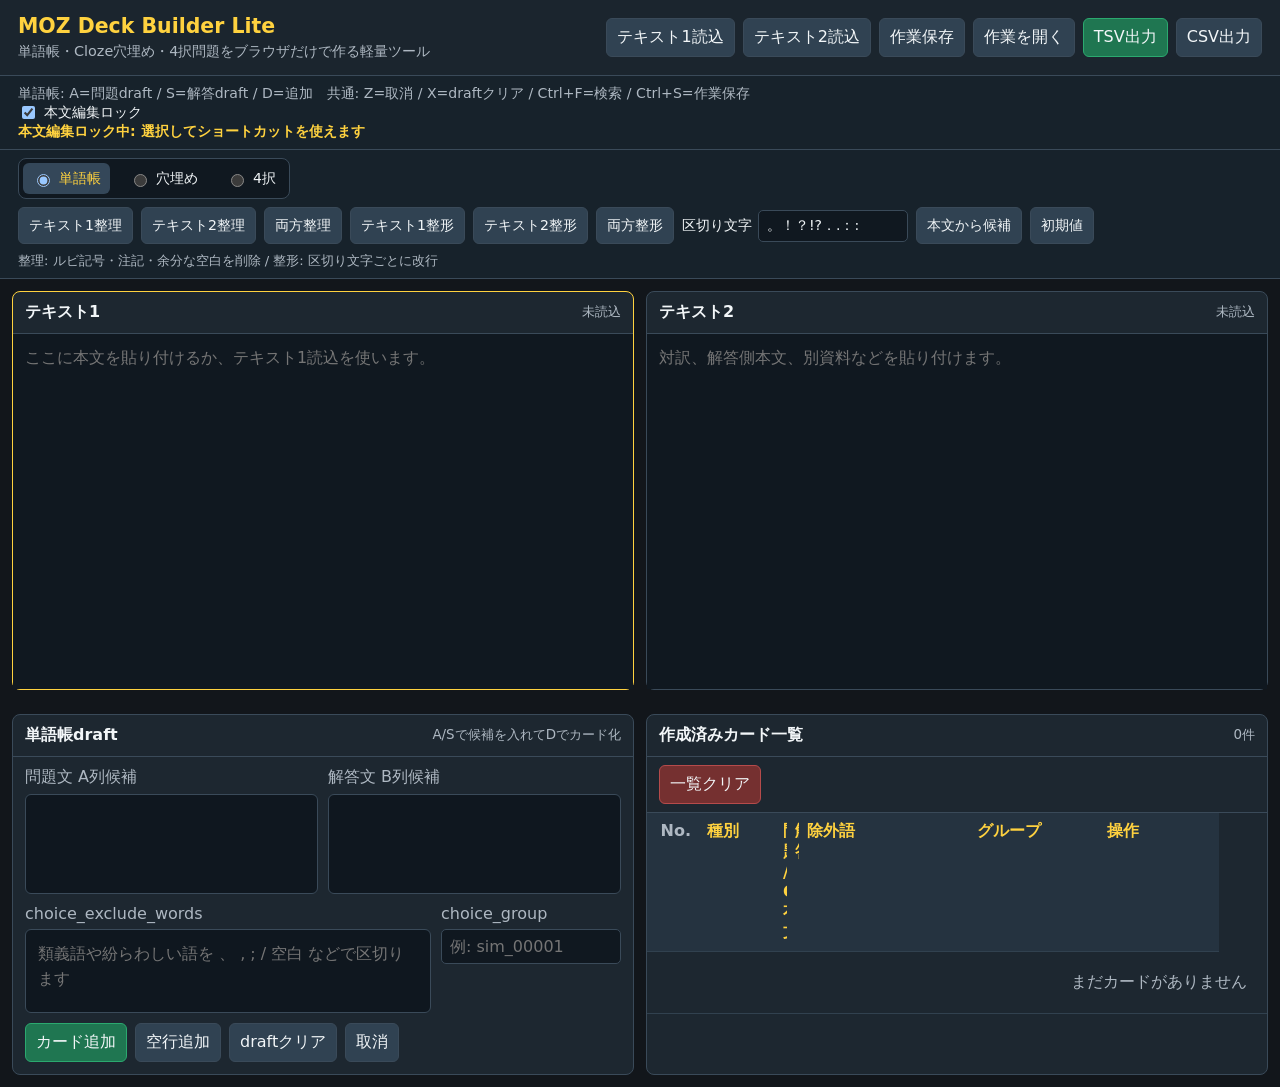
<file: tools/deck_builder_lite/index.html>
<!doctype html>
<html lang="ja">
<head>
  <meta charset="utf-8">
  <meta name="viewport" content="width=device-width, initial-scale=1">
  <title>MOZ Deck Builder Lite</title>
  <link rel="stylesheet" href="styles.css">
</head>
<body>
  <div class="app">
    <header class="topbar">
      <div>
        <h1>MOZ Deck Builder Lite</h1>
        <p>単語帳・Cloze穴埋め・4択問題をブラウザだけで作る軽量ツール</p>
      </div>
      <div class="toolbar" aria-label="ファイル操作">
        <button type="button" data-load="text1" id="load-text1-button">テキスト1読込</button>
        <button type="button" data-load="text2" id="load-text2-button">テキスト2読込</button>
        <button type="button" id="save-work-button">作業保存</button>
        <button type="button" id="open-work-button">作業を開く</button>
        <button type="button" id="export-tsv-button" class="primary">TSV出力</button>
        <button type="button" id="export-csv-button">CSV出力</button>
      </div>
    </header>

    <section class="statusbar" aria-live="polite">
      <div class="shortcut-line" id="shortcut-line">
        単語帳: A=問題draft / S=解答draft / D=追加　穴埋め: 元本文でA=カード追加 / 一覧の問題欄で1-9=穴埋め化　共通: Z=取消 / Ctrl+F=検索 / Ctrl+S=作業保存
      </div>
      <label class="lock-toggle">
        <input type="checkbox" id="source-lock-input" checked>
        本文編集ロック
      </label>
      <div id="status-text">準備完了</div>
    </section>

    <section class="modebar">
      <div class="mode-switch" role="radiogroup" aria-label="作成モード">
        <label>
          <input type="radio" name="builder-mode" value="vocab" checked>
          単語帳
        </label>
        <label>
          <input type="radio" name="builder-mode" value="cloze">
          穴埋め
        </label>
        <label>
          <input type="radio" name="builder-mode" value="choice">
          4択
        </label>
      </div>
      <div class="format-tools">
        <button type="button" data-clean="text1" id="clean-text1-button">テキスト1整理</button>
        <button type="button" data-clean="text2" id="clean-text2-button">テキスト2整理</button>
        <button type="button" data-clean="both">両方整理</button>
        <button type="button" data-format="text1" id="format-text1-button">テキスト1整形</button>
        <button type="button" data-format="text2" id="format-text2-button">テキスト2整形</button>
        <button type="button" data-format="both">両方整形</button>
        <label class="delimiter-control">区切り文字
          <input id="delimiter-input" value="。！？!?．.：:" aria-label="整形に使う区切り文字">
        </label>
        <button type="button" id="detect-delimiters-button">本文から候補</button>
        <button type="button" id="reset-delimiters-button">初期値</button>
        <div class="format-help" id="format-help">
          整理: ルビ記号・注記・余分な空白を削除 / 整形: 区切り文字ごとに改行
        </div>
      </div>
      <div class="choice-tools">
        <label class="choice-only">問題番号
          <input id="choice-question-marker" type="text" spellcheck="false" placeholder="自動 / 例: ⑴, (1), 1.">
        </label>
        <label class="choice-only">4択番号
          <input id="choice-marker-custom" type="text" spellcheck="false" placeholder="自動 / 例: ①②③④, ❶❷❸❹, ABCD, 1.2.3.4">
        </label>
        <label class="choice-only">答え
          <input id="choice-answer-sequence" type="text" spellcheck="false" placeholder="例: 4212441234 / C,B,A / ⑴③">
        </label>
        <button type="button" id="build-choice-cards-button" class="primary choice-only">4択をカード化</button>
      </div>
    </section>

    <section class="findbar" id="findbar" hidden>
      <label>検索 <input id="find-input" type="search" autocomplete="off"></label>
      <label>対象
        <select id="find-scope">
          <option value="text1">テキスト1</option>
          <option value="text2">テキスト2</option>
          <option value="both">両方</option>
        </select>
      </label>
      <button type="button" id="find-prev-button">前へ</button>
      <button type="button" id="find-next-button">次へ</button>
      <span id="find-count">0 / 0</span>
      <button type="button" id="find-close-button">閉じる</button>
    </section>

    <main class="workspace">
      <section class="sources">
        <article class="source-pane active" data-pane="text1">
          <div class="pane-head">
            <h2 id="text1-title">テキスト1</h2>
            <span id="text1-info">未読込</span>
          </div>
          <textarea id="text1" spellcheck="false" readonly placeholder="ここに本文を貼り付けるか、テキスト1読込を使います。"></textarea>
        </article>
        <article class="source-pane" data-pane="text2">
          <div class="pane-head">
            <h2 id="text2-title">テキスト2</h2>
            <span id="text2-info">未読込</span>
          </div>
          <div class="cloze-draft-editor">
            <div class="cloze-draft-gutter" id="cloze-draft-gutter" aria-hidden="true"></div>
            <textarea id="text2" spellcheck="false" readonly placeholder="対訳、解答側本文、別資料などを貼り付けます。"></textarea>
          </div>
        </article>
      </section>

      <section class="builder">
        <article class="draft-panel">
          <div class="panel-head">
            <h2 id="draft-title">単語帳draft</h2>
            <span id="mode-hint">A/Sで候補を入れてDでカード化</span>
          </div>

          <div class="vocab-draft" id="vocab-draft">
            <label>問題文 A列候補
              <textarea id="draft-question" rows="3" spellcheck="false"></textarea>
            </label>
            <label>解答文 B列候補
              <textarea id="draft-answer" rows="3" spellcheck="false"></textarea>
            </label>
          </div>

          <div class="metadata-grid">
            <label>choice_exclude_words
              <textarea id="draft-excludes" rows="2" spellcheck="false" placeholder="類義語や紛らわしい語を 、 , ; / 空白 などで区切ります"></textarea>
            </label>
            <label>choice_group
              <input id="draft-group" type="text" spellcheck="false" placeholder="例: sim_00001">
            </label>
          </div>

          <div class="button-row">
            <button type="button" id="add-card-button" class="primary">カード追加</button>
            <button type="button" id="add-empty-button">空行追加</button>
            <button type="button" id="clear-draft-button">draftクリア</button>
            <button type="button" id="undo-button">取消</button>
          </div>
        </article>

        <article class="cards-panel">
          <div class="panel-head">
            <h2>作成済みカード一覧</h2>
            <span id="card-count">0件</span>
          </div>
          <div class="table-actions">
            <label class="cloze-card-lock">
              <input type="checkbox" id="cloze-card-lock-input" checked>
              穴埋め問題文ロック
            </label>
            <button type="button" id="clear-cards-button" class="danger">一覧クリア</button>
          </div>
          <div class="table-wrap">
            <table>
              <thead>
                <tr>
                  <th>No.</th>
                  <th>種別</th>
                  <th>問題 / Cloze本文</th>
                  <th>解答</th>
                  <th>選択肢1</th>
                  <th>選択肢2</th>
                  <th>選択肢3</th>
                  <th>選択肢4</th>
                  <th>除外語</th>
                  <th>グループ</th>
                  <th>操作</th>
                </tr>
              </thead>
              <tbody id="cards-body"></tbody>
            </table>
          </div>
        </article>
      </section>
    </main>
  </div>

  <input id="source-file-input" type="file" accept=".txt,.html,.htm,text/plain,text/html" hidden>
  <input id="work-file-input" type="file" accept=".mozbuild.json,.json" hidden>
  <script src="app.js"></script>
</body>
</html>
</file>
<file: tools/deck_builder_lite/styles.css>
:root {
  color-scheme: dark;
  --bg: #12161b;
  --panel: #1d2730;
  --panel-2: #253340;
  --panel-3: #152029;
  --line: #3a4a59;
  --text: #f2f6f8;
  --muted: #aeb8c2;
  --accent: #ffd23f;
  --accent-2: #3bb4d8;
  --ok: #4caf68;
  --danger: #e34f4f;
}

* { box-sizing: border-box; }

[hidden] {
  display: none !important;
}

body {
  margin: 0;
  min-height: 100vh;
  background: var(--bg);
  color: var(--text);
  font-family: system-ui, -apple-system, BlinkMacSystemFont, "Segoe UI", sans-serif;
}

button,
input,
select,
textarea {
  font: inherit;
}

button {
  border: 1px solid var(--line);
  border-radius: 6px;
  background: #304252;
  color: var(--text);
  padding: 8px 10px;
  cursor: pointer;
}

button:hover { background: #3c5367; }
button.primary { background: #1f7651; border-color: #2ba96f; }
button.danger { background: #753030; border-color: #b54b4b; }
button:disabled {
  opacity: 0.45;
  cursor: not-allowed;
}

.app {
  min-height: 100vh;
  display: flex;
  flex-direction: column;
}

.topbar {
  display: flex;
  justify-content: space-between;
  gap: 16px;
  align-items: center;
  padding: 14px 18px;
  border-bottom: 1px solid var(--line);
  background: #1b252e;
}

.topbar h1 {
  margin: 0;
  font-size: 1.28rem;
  letter-spacing: 0;
  color: var(--accent);
}

.topbar p {
  margin: 4px 0 0;
  color: var(--muted);
  font-size: 0.9rem;
}

.toolbar,
.format-tools,
.choice-tools,
.button-row,
.findbar,
.modebar,
.table-actions {
  display: flex;
  align-items: center;
  gap: 8px;
  flex-wrap: wrap;
}

.statusbar,
.modebar {
  justify-content: space-between;
  padding: 8px 18px;
  border-bottom: 1px solid var(--line);
  background: #17222b;
  color: var(--muted);
  font-size: 0.88rem;
}

.choice-tools {
  display: none;
  width: 100%;
  padding-top: 6px;
  border-top: 1px solid rgba(58, 74, 89, 0.75);
}

.format-help {
  flex-basis: 100%;
  color: var(--muted);
  font-size: 0.82rem;
  line-height: 1.35;
}

.choice-only {
  display: none;
}

.mode-choice .format-tools {
  display: none;
}

.mode-choice .choice-tools,
.mode-choice .choice-only {
  display: flex;
}

.choice-tools label {
  display: flex;
  align-items: center;
  gap: 6px;
  color: var(--muted);
}

#status-text {
  color: var(--accent);
  font-weight: 700;
}

.lock-toggle,
.cloze-card-lock,
.delimiter-control,
.mode-switch label {
  display: flex;
  align-items: center;
  gap: 6px;
  white-space: nowrap;
  color: var(--text);
}

.mode-switch {
  display: flex;
  gap: 10px;
  padding: 4px;
  border: 1px solid var(--line);
  border-radius: 8px;
  background: #101820;
}

.mode-switch label {
  padding: 6px 9px;
  border-radius: 6px;
  cursor: pointer;
}

.mode-switch label:has(input:checked) {
  background: #344759;
  color: var(--accent);
}

.findbar {
  padding: 10px 18px;
  border-bottom: 1px solid var(--line);
  background: #23313d;
}

.findbar input,
.findbar select,
#delimiter-input,
#choice-marker-custom,
#choice-question-marker,
#choice-answer-sequence,
#draft-group {
  border: 1px solid var(--line);
  border-radius: 5px;
  background: #101820;
  color: var(--text);
  padding: 7px 8px;
}

#delimiter-input { width: 150px; }
#choice-marker-custom { width: min(34vw, 320px); }
#choice-question-marker { width: 170px; }
#choice-answer-sequence { width: min(36vw, 360px); }
.findbar input { width: min(42vw, 520px); }
#find-count { color: var(--accent); min-width: 64px; text-align: center; }

.workspace {
  flex: 1;
  display: grid;
  grid-template-rows: minmax(260px, 47vh) minmax(360px, 1fr);
  min-height: 0;
}

.sources,
.builder {
  display: grid;
  grid-template-columns: minmax(0, 1fr) minmax(0, 1fr);
  gap: 12px;
  padding: 12px;
  min-height: 0;
}

.source-pane,
.draft-panel,
.cards-panel {
  min-width: 0;
  min-height: 0;
  border: 1px solid var(--line);
  border-radius: 8px;
  background: var(--panel);
  display: flex;
  flex-direction: column;
}

.source-pane.active { border-color: var(--accent); }

.mode-cloze .workspace {
  grid-template-columns: minmax(360px, 0.78fr) minmax(520px, 1.22fr);
  grid-template-rows: minmax(0, 1fr);
}

.mode-choice .workspace {
  grid-template-columns: minmax(360px, 0.82fr) minmax(560px, 1.18fr);
  grid-template-rows: minmax(0, 1fr);
}

.mode-cloze .sources {
  grid-column: 1;
  grid-row: 1;
  grid-template-columns: 1fr;
  grid-template-rows: minmax(0, 1fr);
}

.mode-choice .sources {
  grid-column: 1;
  grid-row: 1;
  grid-template-columns: 1fr;
  grid-template-rows: minmax(0, 1fr);
}

.mode-cloze .source-pane[data-pane="text2"],
.mode-choice .source-pane[data-pane="text2"] {
  display: none;
}

.mode-cloze .builder {
  grid-column: 2;
  grid-row: 1;
  grid-template-columns: 1fr;
  grid-template-rows: minmax(0, 1fr);
}

.mode-choice .builder {
  grid-column: 2;
  grid-row: 1;
  grid-template-columns: 1fr;
  grid-template-rows: minmax(0, 1fr);
}

.mode-cloze .draft-panel,
.mode-choice .draft-panel {
  display: none;
}

.mode-cloze .cards-panel,
.mode-choice .cards-panel {
  min-height: 0;
}

.pane-head,
.panel-head {
  display: flex;
  justify-content: space-between;
  align-items: center;
  gap: 10px;
  padding: 10px 12px;
  border-bottom: 1px solid var(--line);
}

h2 {
  margin: 0;
  font-size: 1rem;
  letter-spacing: 0;
}

.pane-head span,
.panel-head span {
  color: var(--muted);
  font-size: 0.84rem;
}

textarea {
  width: 100%;
  flex: 1;
  min-height: 0;
  border: 0;
  resize: none;
  background: #0f171f;
  color: var(--text);
  padding: 12px;
  line-height: 1.55;
  outline: none;
}

.cloze-draft-editor {
  flex: 1;
  min-height: 0;
  display: flex;
  background: #0f171f;
}

.cloze-draft-gutter {
  display: none;
  flex: 0 0 3.35rem;
  overflow: hidden;
  border-right: 1px solid var(--line);
  background: #111a22;
  color: #8fa1ae;
  padding: 12px 0;
  line-height: 1.55;
  font-variant-numeric: tabular-nums;
  user-select: none;
}

.cloze-draft-gutter div {
  height: 1.55em;
  padding: 0 8px;
  text-align: right;
  white-space: nowrap;
}

.cloze-draft-gutter div:nth-child(odd) {
  background: rgba(255, 210, 63, 0.07);
}

.cloze-draft-gutter div:nth-child(even) {
  background: rgba(59, 180, 216, 0.08);
}

.mode-cloze .cloze-draft-gutter {
  display: block;
}

.mode-cloze #text2 {
  background:
    repeating-linear-gradient(
      to bottom,
      rgba(255, 210, 63, 0.045) 0,
      rgba(255, 210, 63, 0.045) 1.55em,
      rgba(59, 180, 216, 0.055) 1.55em,
      rgba(59, 180, 216, 0.055) 3.1em
    ),
    #0f171f;
  white-space: pre;
}

.source-pane textarea[readonly] {
  cursor: text;
  background: #101820;
}

.source-pane textarea:not([readonly]) {
  background: #132433;
  box-shadow: inset 0 0 0 1px rgba(255, 210, 63, 0.3);
}

.draft-panel {
  gap: 10px;
  padding-bottom: 12px;
  overflow: auto;
}

.vocab-draft,
.metadata-grid {
  display: grid;
  gap: 10px;
  padding: 0 12px;
}

.vocab-draft {
  grid-template-columns: 1fr 1fr;
}

.metadata-grid {
  grid-template-columns: minmax(0, 1.4fr) minmax(180px, 0.6fr);
}

.draft-panel label {
  display: flex;
  flex-direction: column;
  gap: 6px;
  color: var(--muted);
}

.draft-panel textarea {
  flex: none;
  min-height: 84px;
  border: 1px solid var(--line);
  border-radius: 6px;
}

.draft-panel input {
  width: 100%;
}

.draft-panel .button-row,
.cloze-tools {
  padding: 0 12px;
}

.cloze-tools p {
  margin: 0 0 8px;
  color: var(--muted);
  line-height: 1.55;
}

code {
  color: var(--accent);
}

.cards-panel {
  overflow: hidden;
}

.table-actions {
  padding: 8px 12px;
  border-bottom: 1px solid var(--line);
  justify-content: space-between;
}

.cloze-card-lock {
  color: var(--text);
  font-size: 0.9rem;
}

body:not(.mode-cloze) .cloze-card-lock {
  display: none;
}

.table-wrap {
  min-height: 0;
  overflow: auto;
}

table {
  width: 100%;
  border-collapse: collapse;
  table-layout: fixed;
}

th,
td {
  border-bottom: 1px solid #31414f;
  padding: 8px;
  vertical-align: top;
}

th {
  position: sticky;
  top: 0;
  z-index: 1;
  background: var(--panel-2);
  color: var(--accent);
  text-align: left;
}

th:first-child,
td:first-child {
  width: 52px;
  text-align: right;
  color: var(--muted);
}

th:nth-child(2),
td:nth-child(2) { width: 76px; }

th:nth-child(5),
td:nth-child(5),
th:nth-child(6),
td:nth-child(6),
th:nth-child(7),
td:nth-child(7),
th:nth-child(8),
td:nth-child(8) { width: 145px; }

th:nth-child(9),
td:nth-child(9) { width: 170px; }

th:nth-child(10),
td:nth-child(10) { width: 130px; }

th:nth-child(11),
td:nth-child(11) { width: 120px; }

body:not(.mode-choice) th:nth-child(5),
body:not(.mode-choice) td:nth-child(5),
body:not(.mode-choice) th:nth-child(6),
body:not(.mode-choice) td:nth-child(6),
body:not(.mode-choice) th:nth-child(7),
body:not(.mode-choice) td:nth-child(7),
body:not(.mode-choice) th:nth-child(8),
body:not(.mode-choice) td:nth-child(8),
.mode-choice th:nth-child(9),
.mode-choice td:nth-child(9),
.mode-choice th:nth-child(10),
.mode-choice td:nth-child(10) {
  display: none;
}

td textarea,
td input {
  width: 100%;
  border: 1px solid var(--line);
  border-radius: 5px;
  background: var(--panel-3);
  color: var(--text);
  padding: 8px;
}

td textarea {
  min-height: 70px;
}

.kind-badge {
  display: inline-flex;
  align-items: center;
  justify-content: center;
  min-width: 54px;
  border-radius: 999px;
  padding: 4px 8px;
  background: #314252;
  color: var(--text);
  font-size: 0.82rem;
  font-weight: 700;
}

.kind-cloze .kind-badge {
  background: #473b16;
  color: var(--accent);
}

.kind-choice .kind-badge {
  background: #173f49;
  color: #88e6ff;
}

tr.dragging { opacity: 0.45; }
tr.invalid td { background: rgba(227, 79, 79, 0.08); }

.row-actions {
  display: flex;
  flex-direction: column;
  gap: 6px;
}

.row-actions button {
  width: 100%;
}

.card-detail-row > td.card-detail-cell {
  width: auto;
  text-align: left;
  color: var(--text);
  padding: 0;
  background: #111b23;
}

.card-detail-panel {
  display: grid;
  gap: 12px;
  padding: 12px;
  border-left: 4px solid var(--accent-2);
}

.card-detail-section {
  border: 1px solid var(--line);
  border-radius: 8px;
  background: #14202a;
  padding: 10px;
}

.card-detail-section h3 {
  margin: 0 0 10px;
  color: var(--accent);
  font-size: 0.95rem;
  letter-spacing: 0;
}

.card-detail-grid {
  display: grid;
  grid-template-columns: repeat(auto-fit, minmax(190px, 1fr));
  gap: 10px;
}

.detail-field {
  min-width: 0;
  display: flex;
  flex-direction: column;
  gap: 6px;
  color: var(--muted);
  font-size: 0.86rem;
}

.detail-field.wide {
  grid-column: span 2;
}

.detail-field textarea,
.detail-field input {
  width: 100%;
  border: 1px solid var(--line);
  border-radius: 5px;
  background: var(--panel-3);
  color: var(--text);
  padding: 8px;
}

.detail-field textarea {
  flex: none;
  min-height: 74px;
  resize: vertical;
}

.detail-field input[type="checkbox"] {
  width: auto;
  align-self: flex-start;
}

.empty {
  color: var(--muted);
  text-align: center;
  padding: 20px;
}

.auto-answer {
  color: var(--muted);
  font-size: 0.86rem;
  line-height: 1.45;
}

@media (max-width: 1040px) {
  .topbar,
  .statusbar,
  .modebar {
    align-items: stretch;
    flex-direction: column;
  }

  .workspace {
    grid-template-rows: auto auto;
  }

  .mode-cloze .workspace,
  .mode-choice .workspace {
    grid-template-columns: 1fr;
    grid-template-rows: auto auto;
  }

  .sources,
  .builder,
  .vocab-draft,
  .metadata-grid {
    grid-template-columns: 1fr;
  }

  .mode-cloze .sources,
  .mode-cloze .builder,
  .mode-choice .sources,
  .mode-choice .builder {
    grid-column: auto;
    grid-row: auto;
    grid-template-columns: 1fr;
  }

  .mode-cloze .sources {
    grid-template-rows: auto auto;
  }

  .source-pane textarea {
    min-height: 220px;
  }

  table {
    min-width: 980px;
  }

  .detail-field.wide {
    grid-column: auto;
  }
}
</file>
